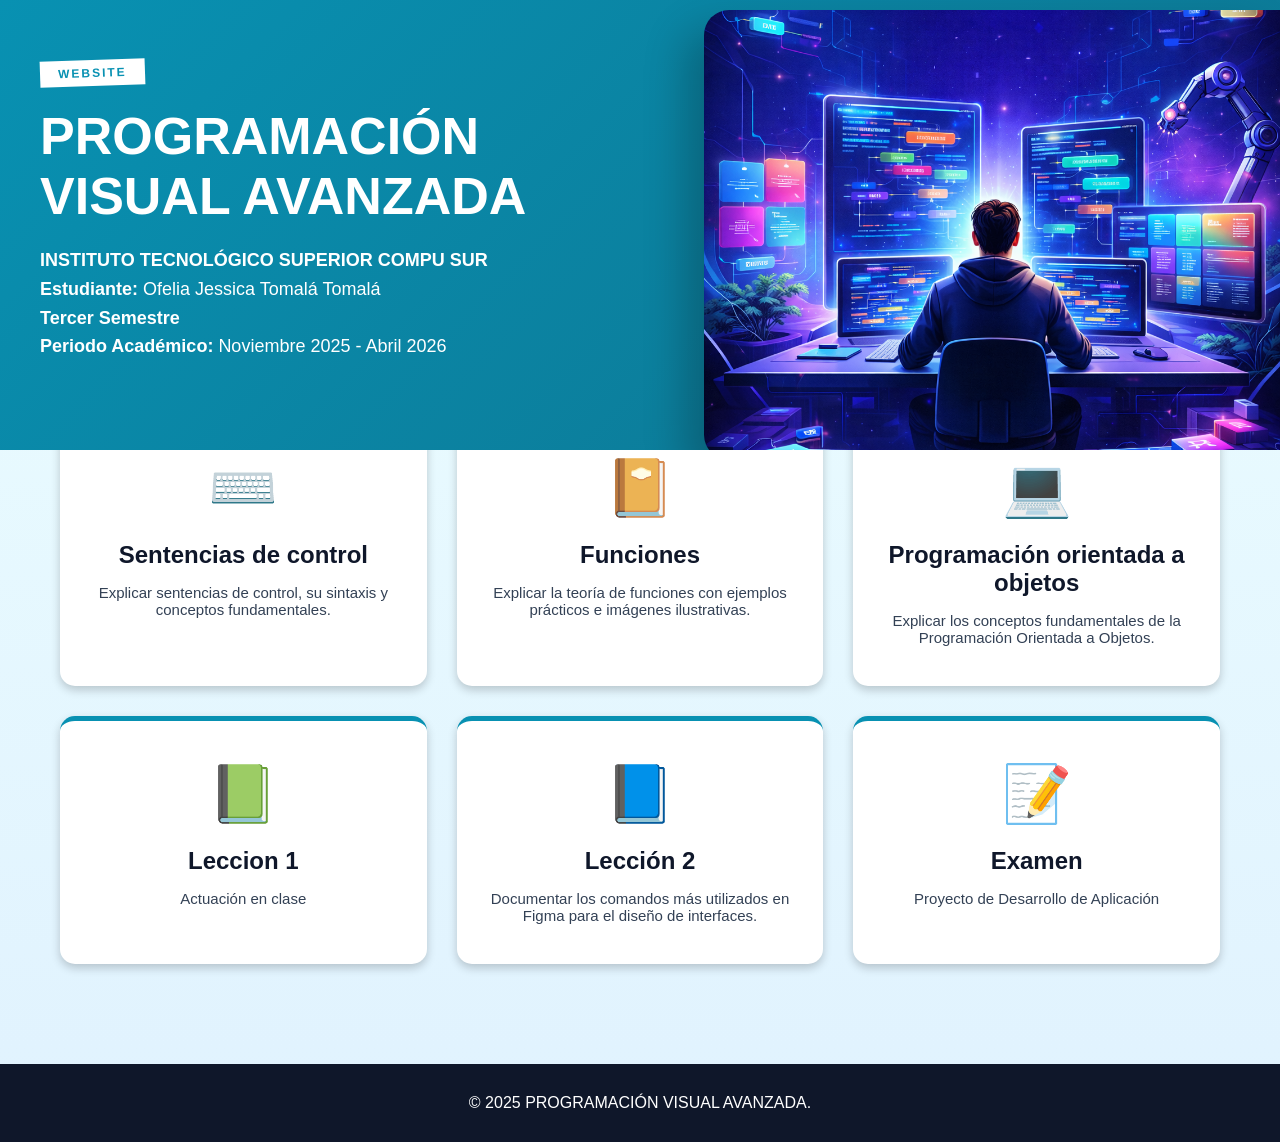
<file: index.html>
<!DOCTYPE html>
<html lang="es">
<head>
    <meta charset="UTF-8" />
    <meta name="viewport" content="width=device-width, initial-scale=1.0"/>
    <title>Tareas Programacion Visual Avanzada</title>
    <link rel="stylesheet" href="styles.css" />
</head>
<body>

<header>
    <div class="header-content">
        <div class="website-label">WEBSITE</div>
        <h1>PROGRAMACIÓN VISUAL AVANZADA</h1>
        <p> <b>INSTITUTO TECNOLÓGICO SUPERIOR COMPU SUR</b> </br>
            <b>Estudiante:</b> Ofelia Jessica Tomalá Tomalá</br>
            <b>Tercer Semestre</b> </br> 
            <b>Periodo Académico: </b> Noviembre 2025 - Abril 2026 </br> 
        </br>

        </p>
    </div>

    <div class="header-image">
        <img src="imagenes/paginaprincipal.png" alt="Imagen principal">
    </div>
</header>

<div class="container">
    <div class="grid">

        <!-- Sentencias de control -->
        <a href="sentenciasdecontrol.html" class="card">
            <div class="icon">⌨️</div>
            <h2>Sentencias de control</h2>
            <p>Explicar sentencias de control, su sintaxis y conceptos fundamentales.</p>
        </a>

        <!-- Funciones -->
        <a href="funciones.html" class="card">
            <div class="icon">📔</div>
            <h2>Funciones</h2>
            <p>Explicar la teoría de funciones con ejemplos prácticos e imágenes ilustrativas.</p>
        </a>

        <!-- Programacion orientada a objetos -->
        <a href="poo.html" class="card">
            <div class="icon">💻</div>
            <h2>Programación orientada a objetos</h2>
            <p>Explicar los conceptos fundamentales de la Programación Orientada a Objetos.</p>
        </a>

        <!-- Leccion 1 -->
        <a href="leccion1.html" class="card">
            <div class="icon">📗</div>
            <h2>Leccion 1</h2>
            <p>Actuación en clase</p>
        </a>

        <!-- Lección 2 -->
        <a href="leccion2.html" class="card">
            <div class="icon">📘</div>
            <h2>Lección 2</h2>
            <p>Documentar los comandos más utilizados en Figma para el diseño de interfaces.</p>
        </a>

        <!-- Examen -->
        <a href="examen.html" class="card">
            <div class="icon">📝</div>
            <h2>Examen</h2>
            <p>Proyecto de Desarrollo de Aplicación</p>
        </a>

    </div>
</div>

<footer>
    <p>&copy; 2025 PROGRAMACIÓN VISUAL AVANZADA. </p>
</footer>

</body>
</html>
</file>
<file: styles.css>
:root {
    --cyan-principal: #0891B2;
    --cyan-hover: #0E7490;
    --cyan-claro: #67E8F9;

    --fondo-base: linear-gradient(180deg, #ECFEFF 0%, #E0F2FE 100%);
    --fondo-claro: #F8FAFC;
    --fondo-tarjeta: #FFFFFF;

    --texto-principal: #0F172A;
    --texto-secundario: #334155;

    --borde-suave: #CBD5E1;
}

/* Reset general */
* {
    margin: 0;
    padding: 0;
    box-sizing: border-box;
}

/* Base */
body {
    font-family: Arial, sans-serif;
    background: var(--fondo-base);
    color: var(--texto-principal);
    min-height: 100vh;
}

/* Header principal */
header {
    position: relative;
    background: linear-gradient(135deg, var(--cyan-principal), var(--cyan-hover));
    color: white;
    padding: 60px 40px;
    min-height: 400px;
    display: flex;
    align-items: center;
    overflow: hidden;
}

.header-content {
    max-width: 600px;
    z-index: 2;
}

.website-label {
    background: white;
    color: var(--cyan-principal);
    padding: 6px 18px;
    font-size: 12px;
    font-weight: bold;
    margin-bottom: 20px;
    letter-spacing: 2px;
    display: inline-block;
    transform: rotate(-2deg);
}

.header-content h1 {
    font-size: 52px;
    font-weight: 800;
    margin-bottom: 20px;
}

.header-content p {
    font-size: 18px;
    line-height: 1.6;
}


/* Imagen header */
.header-image {
    position: absolute;
    right: 0;
    top: 10px;
    width: 45%;
    height: 100%;
}

.header-image img {
    width: 100%;
    height: 100%;
    object-fit: cover;
    border-radius: 25px 0 0 25px;
    box-shadow: -20px 20px 40px rgba(0,0,0,0.22);
}


/* Contenedor */
.container {
    max-width: 1200px;
    margin: -40px auto 0;
    padding: 0 20px 40px;
}

/* Grid principal */
.grid {
    display: grid;
    grid-template-columns: repeat(auto-fit, minmax(280px, 1fr));
    gap: 30px;
}

/* Cards página principal */
.card {
    background: var(--fondo-tarjeta);
    padding: 40px 30px;
    border-radius: 15px;
    text-align: center;
    border-top: 5px solid var(--cyan-principal);
    transition: all 0.3s ease;
    text-decoration: none;
    color: inherit;
    box-shadow: 0 4px 10px rgba(0, 0, 0, 0.2); /* sombra */

}

.card:hover {
    transform: translateY(-10px);
    border-top-color: var(--cyan-hover);
}

.card .icon {
    font-size: 56px;
    margin-bottom: 20px;
}

.card h2 {
    font-size: 24px;
    margin-bottom: 15px;
    position: static;
}

.card p {
    font-size: 15px;
    color: var(--texto-secundario);
}

/* Header interno */
.internal-header {
    background: linear-gradient(135deg, var(--cyan-principal), var(--cyan-hover));
    color: white;
    padding: 40px 30px;
    display: flex;
    align-items: center;
    min-height: auto;
}

.internal-header h2 {
    font-size: 80px;
    max-width: 1200px;
    margin: auto;
    text-align: center;
}

/* Contenido de páginas */
.content-page {
    background: var(--fondo-tarjeta);
    padding: 50px;
    border-radius: 15px;
    max-width: 1200px;
    margin: auto;
    border: 1px solid var(--borde-suave);
    box-shadow: 0 5px 20px rgba(0,0,0,0.1);
}

/* Títulos SOLO dentro del content-page */
.content-page > h1 {
    font-size: clamp(2.1rem, 3vw, 2.5rem);
    margin-bottom: 32px;
    padding-left: 16px;
    position: relative;
}

.content-page > h1::before {
    content: "";
    position: absolute;
    left: 0;
    top: 50%;
    width: 6px;
    height: 65%;
    background: var(--cyan-principal);
    transform: translateY(-50%);
    border-radius: 3px;
}

.content-page h2 {
    font-size: clamp(1.5rem, 2.3vw, 1.75rem);
    margin: 40px 0 22px;
    color:#0E7490;
    text-align: center;
}

.content-page h3 {
    font-size: clamp(1.4rem, 2.5vw, 1.75rem);
    color: var(--cyan-principal);
    margin: 8px 0 16px;
}

.content-page p {
    font-size: clamp(0.95rem, 1.4vw, 1rem);
    line-height: 1.9;
    color: var(--texto-secundario);
    margin-bottom: 20px;
}

.contenedor-degradado {
  padding: 20px;
  border-radius: 10px;
  text-align: center;
  /* Fondo degradado */
  background: linear-gradient(to right, #0E7490, #0891B2, #67E8F9); /* Degradado de azul a azul claro */
  color: white;
  box-shadow: 0 4px 15px rgba(0, 0, 0, 0.2);
}

.contenedor-degradado iframe {
  width: 100%;           /* Ocupa todo el ancho del contenedor */
  height: 100%;          /* Ocupa toda la altura */
  border: 1px solid rgba(0, 0, 0, 0.1);
  display: block;        /* Quita espacios extra debajo del iframe */
}


.contenedor-box {
    background: var(--fondo-claro);
    border-radius: 16px;
    padding: 25px;
    margin: 2px 0;
    box-shadow: 0 6px 18px rgba(0,0,0,0.12);
    border: 1px solid var(--borde-suave);
}

.contenedor-item {
    margin-bottom: 20px;
    padding: 26px;
    border-radius: 16px;
    background: linear-gradient(135deg, #b1f0f3, #51e6e6);
    border-left: 6px solid var(--cyan-principal);
    box-shadow: 0 5px 16px rgba(8,145,178,0.15);
    transition: transform 0.25s ease, box-shadow 0.25s ease;
}


.contenedor-question {
    font-weight: bold;
    color: var(--texto-principal);
    margin-bottom: 10px;
    font-size: 1.05rem;
    
}

.contenedor-answer {
    color: var(--texto-secundario);
    line-height: 1.7;
}



/* Listas */
.list {
    list-style: none;
    margin: 30px 0;
    text-align: left;
}

.list li {
    background: #F8FAFC;
    border-left: 6px solid var(--cyan-principal);
    padding: 18px 22px;
    margin-bottom: 16px;
    border-radius: 10px;
}

/* Grid de ejemplos */
.examples-grid {
    display: grid;
    grid-template-columns: repeat(auto-fit, minmax(320px, 1fr));
    gap: 30px;
    margin-top: 30px;
    align-items: stretch;    /*hace que todas las cards tengan la misma altura */

}

/* Flip cards */
.flip-card {
    perspective: 1200px;
    height: 100%;
    min-height: 350px; /* altura base flexible */    
}

.flip-card-inner {
    position: relative;
    height: 100%;
    transition: transform 0.8s;
    transform-style: preserve-3d;
    
}

.flip-card input {
    display: none;
}

.flip-card input:checked + .flip-card-inner {
    transform: rotateY(180deg);
}

.flip-card-front,
.flip-card-back {
    position: absolute;
    inset: 0;
    padding: 20px;
    border-radius: 18px;
    backface-visibility: hidden;
    background: #e5edf8;
    border-left: 6px solid var(--cyan-principal);
    display: flex;
    flex-direction: column;
    box-sizing: border-box;   
    overflow: hidden;
         
}

.flip-card-back img {
    width: 100%;
    height: auto;
    max-height: 100%;
    object-fit: contain;
    border-radius: 10px;
    display: block;
    flex-shrink: 0;
}
.flip-card-back {
    display: flex;
    flex-direction: column;
    padding: 20px;
    overflow: hidden;
    height: 100%;
    box-sizing: border-box;
}

.img-wrapper {
    flex-grow: 1;      /* Ocupa todo el espacio disponible */
    overflow: hidden;
    margin-top: 10px;  /* Opcional, para separar texto de la imagen */
}

.img-wrapper img {
    width: 100%;
    height: 100%;
    object-fit: contain;
    border-radius: 10px;
    display: block;
}

.horizontal-wrapper {
    display: flex;
    align-items: center;
    gap: 30px;
}

.horizontal-wrapper .img-wrapper {
    flex: 1;
    max-width: 300px;
}


.flip-card-back {
    transform: rotateY(180deg);
}



.flip-hint {
    margin-top: 20px;
    font-size: 13px;
    color: var(--cyan-principal);
    font-weight: bold;
    text-align: center;
}

/* Código */
.code-block {
    background: #0F172A;
    color: #E2E8F0;
    padding: 14px 18px;
    border-radius: 12px;
    font-family: "Courier New", monospace;
    font-size: 14px;
    margin-top: 16px;   
    margin-bottom: 32px;
    overflow-x: auto;
    max-height: 180px;
    overflow-y: auto;
    line-height: 1.6;
    

}
.code-block code {
    padding: 0;
    margin: 0;
    display: block;
}

pre.code-block {
    padding: 16px 20px;
    margin-top: 16px;   
    margin-bottom: 32px;
    background: #0F172A;
    border-radius: 12px;
    overflow-x: auto;
    overflow-y: auto;
    max-height: none;
    text-align: left;
}


pre.code-block code {
    padding: 0;
    margin: 0;
    display: block;
}


/* Botón volver */
.btn-back {
    background: var(--cyan-principal);
    color: white;
    padding: 15px 35px;
    border-radius: 25px;
    display: inline-block;
    margin: 30px;
    text-decoration: none;
}

/* Footer */
footer {
    background: var(--texto-principal);
    color: white;
    padding: 30px;
    text-align: center;
    margin-top: 60px;
}


hr {
    border: none;
    height: 2px;
    background: var(--cyan-principal);
    margin: 0px 0px 30px 0px;
   
}

/* TABLA COMPARATIVA */

.tabla {
    margin-top: 20px;
}

.tabla table {
    width: 100%;
    border-collapse: collapse;
}

.tabla th,
.tabla td {
    border: 1px solid var(--borde-suave);
    padding: 10px;
    text-align: left;
}

.tabla th {
    background-color: var(--cyan-claro);
    font-weight: bold;
}
.tabla td {
    background-color: var(--fondo-claro);
}

/* IMÁGENES Y DIAGRAMAS*/

.image-container {
    margin: 20px 0;
    text-align: center;
    background: var(--cyan-claro);
    border-radius: 10px;
    padding: 20px;
}

.image-container img {
    max-width: 100%;
    height: auto;
    border-radius: 8px;
    border: 1px solid #ddd;
}

.image-caption {
    font-size: 0.9rem;
    color: #555;
    margin-top: 8px;
}

/* Responsive */
@media (max-width: 768px) {
    header {
        flex-direction: column;
        padding: 30px 20px;
    }

    .header-image {
        position: relative;
        width: 100%;
        height: 260px;
        margin-top: 30px;
    }

    .content-page {
        padding: 30px 20px;
    }
}

@media (max-width: 480px) {
    .header-content h1 {
        font-size: 28px;
    }

    .internal-header h2 {
        font-size: 28px;
    }

    .card h2 {
        font-size: 20px;
    }
}
</file>
